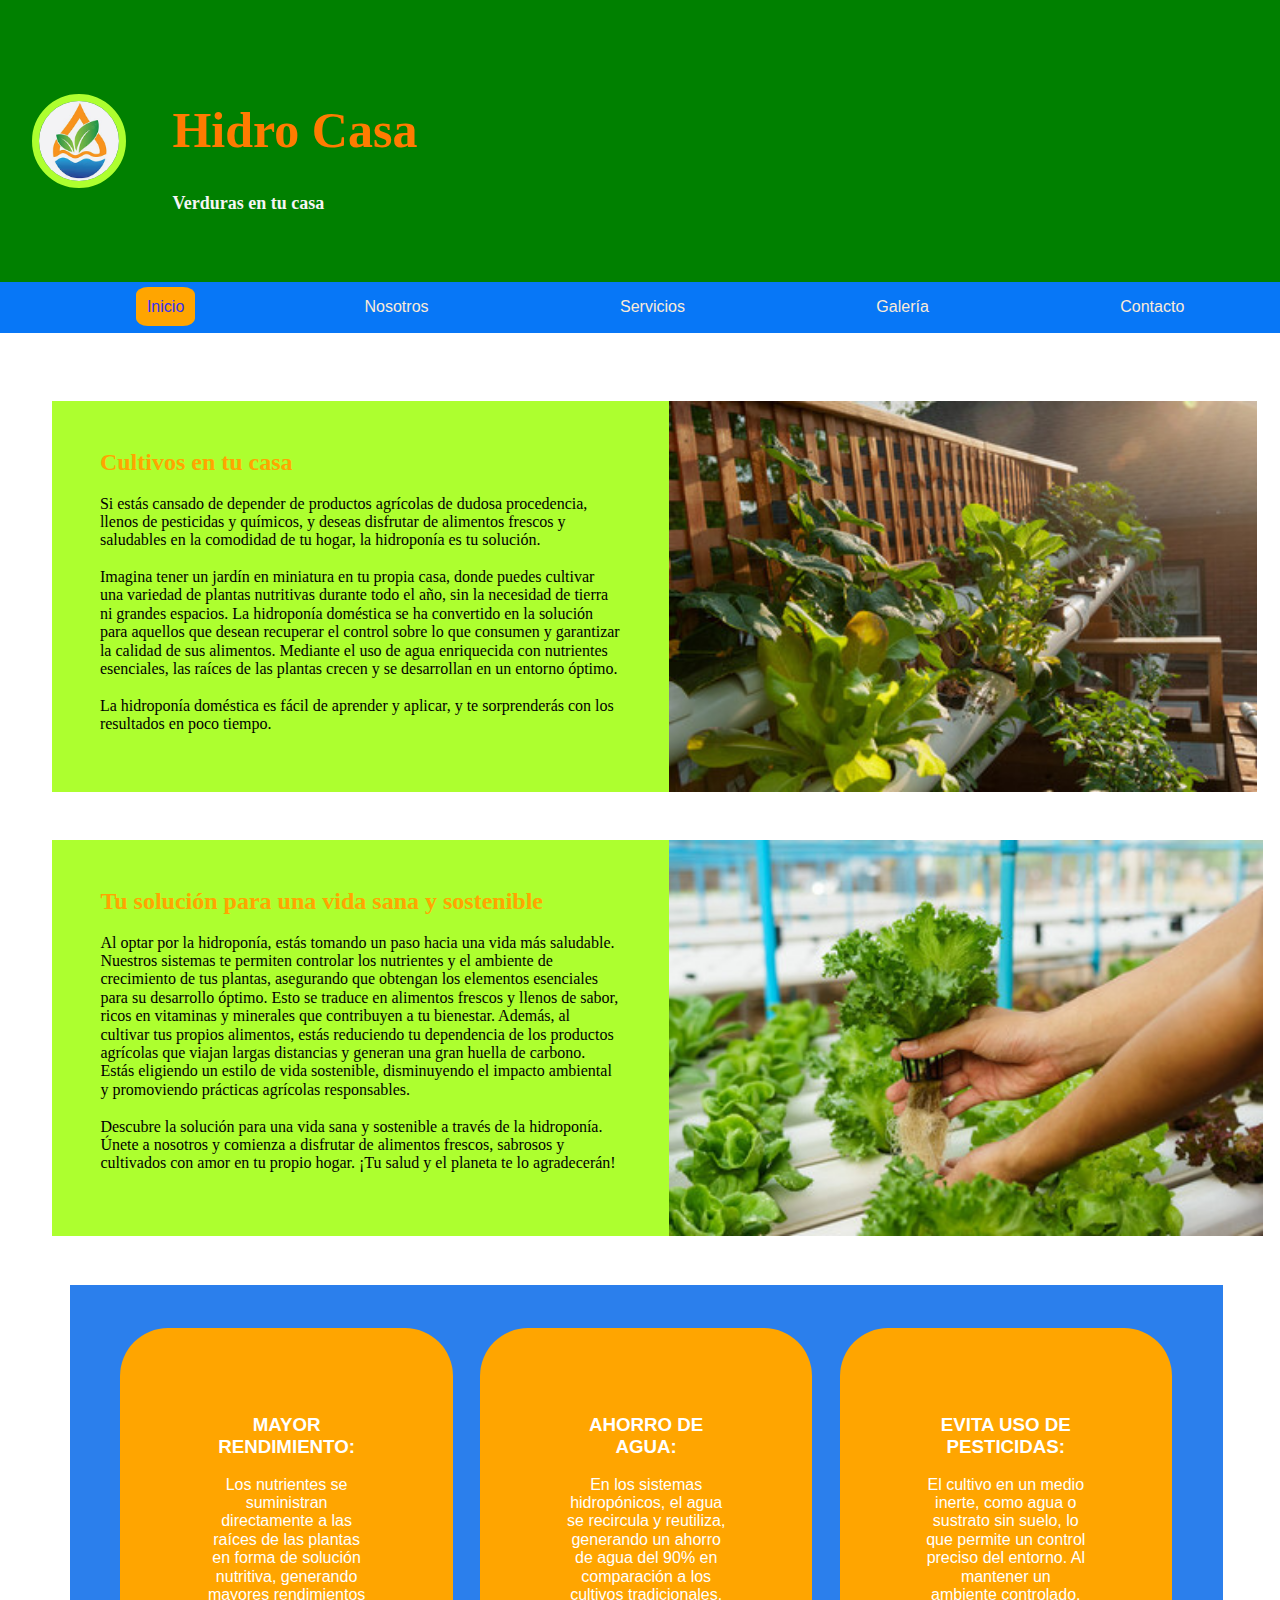
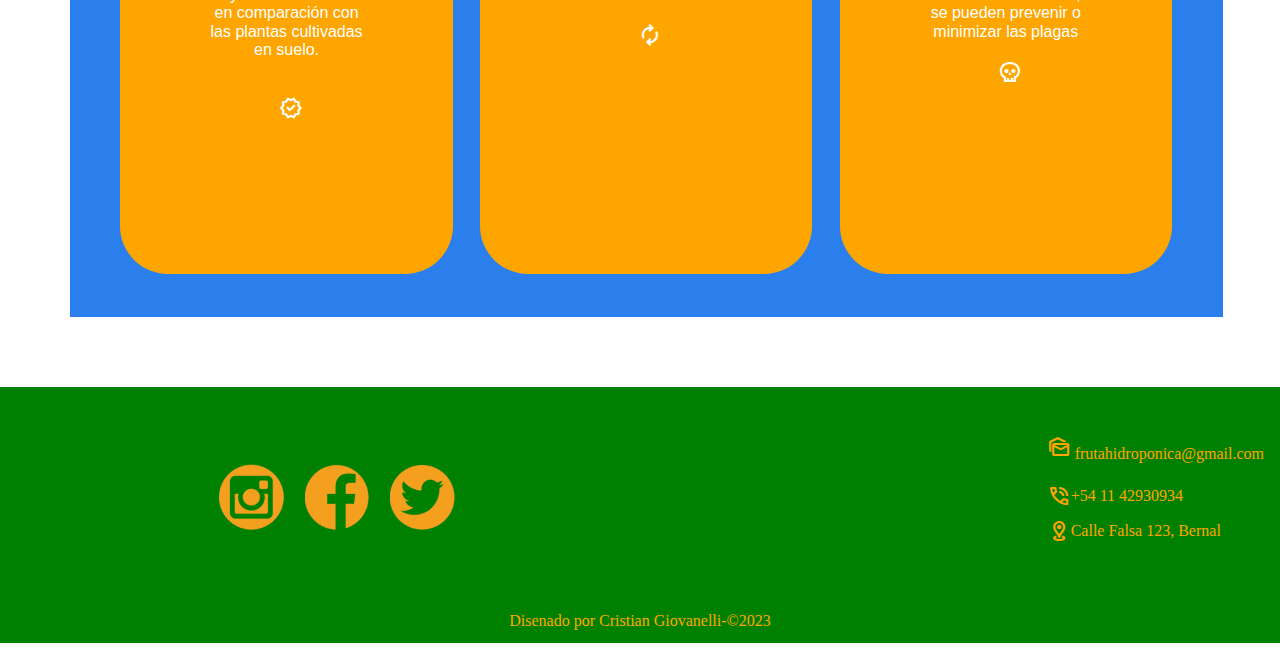
<file: index.html>
<html lang="en">

<head>
  <meta charset="UTF-8">
  <meta http-equiv="X-UA-Compatible" content="IE=edge">
  <meta name="viewport" content="width=device-width, initial-scale=1.0">
  <link rel="icon" href="./imagenes hidroponia/LOGO PNG.png">
  <title>HIDRO CASA</title>

  <!--NORMALIZE.CSS-->
  <link rel="stylesheet" href="../CSS/normalize.css">
  <!--CSS-->
  <link rel="stylesheet" type="text/css" href="./CSS/proyectofinal2.css">

  <!--GOOGLE FONTS-->
  <link rel="stylesheet"
    href="https://fonts.googleapis.com/css2?family=Material+Symbols+Outlined:opsz,wght,FILL,GRAD@20..48,100..700,0..1,-50..200" />


</head>

<body>

  <header>
    <div class="logo">
      <img src="./imagenes hidroponia/Logo hidroponia.jpg" alt="Logo de la marca" class="logo-img">
    </div>
    <div class="texto">
      <h1>Hidro Casa</h1>
      <h2>Verduras en tu casa</h2>
    </div>
  </header>

  <!-- DESARROLLO DE MENU -->

  <nav class="holder">
    <ul class="contenedorNav">
      <li> <a class="activo" href="../index.html">Inicio</a></li>
      <li> <a href="./HTML/nosotrospf.html">Nosotros</a></li>
      <li> <a href="./HTML/serviciospf.html">Servicios</a></li>
      <li> <a href="./HTML/galeria.html">Galería</a></li>
      <li> <a href="./HTML/contactopf.html">Contacto</a></li>
    </ul>
  </nav>




  </nav>

  <!-- DESARROLLO DE MAIN -->

  <main>

    <div class="ContenedorMain">
      <div class="ContenedorTexto">
        <h2>Cultivos en tu casa</h2>
        <br>
        <p> Si estás cansado de depender de productos agrícolas de dudosa procedencia, llenos de pesticidas y químicos, y deseas disfrutar de alimentos frescos y saludables en la comodidad de tu hogar, la hidroponía es tu solución.
          <br>
          <br>

          Imagina tener un jardín en miniatura en tu propia casa, donde puedes cultivar una variedad de plantas nutritivas durante todo el año, sin la necesidad de tierra ni grandes espacios. La hidroponía doméstica se ha convertido en la solución para aquellos que desean recuperar el control sobre lo que consumen y garantizar la calidad de sus alimentos.
          
           Mediante el uso de agua enriquecida con nutrientes esenciales, las raíces de las plantas crecen y se desarrollan en un entorno óptimo. 
           <br>
           <br>
           La hidroponía doméstica es fácil de aprender y aplicar, y te sorprenderás con los resultados en poco tiempo. </p>
      </div>

      <div class="ContenedorIzquierda1">
        <img src="./imagenes hidroponia/hogar.jpg" alt="fotoh">
      </div>
    </div>





    <div class="ContenedorMain">
      <div class="ContenedorTexto">
        <h2>Tu solución para una vida sana y sostenible</h2>
        <br>
        <p>Al optar por la hidroponía, estás tomando un paso hacia una vida más saludable. Nuestros sistemas te permiten controlar los nutrientes y el ambiente de crecimiento de tus plantas, asegurando que obtengan los elementos esenciales para su desarrollo óptimo. Esto se traduce en alimentos frescos y llenos de sabor, ricos en vitaminas y minerales que contribuyen a tu bienestar.

          Además, al cultivar tus propios alimentos, estás reduciendo tu dependencia de los productos agrícolas que viajan largas distancias y generan una gran huella de carbono. Estás eligiendo un estilo de vida sostenible, disminuyendo el impacto ambiental y promoviendo prácticas agrícolas responsables.
          
             <br> 
             <br>      
          Descubre la solución para una vida sana y sostenible a través de la hidroponía. Únete a nosotros y comienza a disfrutar de alimentos frescos, sabrosos y cultivados con amor en tu propio hogar. ¡Tu salud y el planeta te lo agradecerán!
      </div>

      <div class="ContenedorIzquierda2">
        <img src="./imagenes hidroponia/canastitas.jpg" alt="Cultivos hidroppnicos">
      </div>
    </div>





    

    <div class="textol">

      <div class="CapsulasAmbientales">
        <h3>MAYOR RENDIMIENTO:</h3>
        <br>
        <span>Los nutrientes se suministran directamente a las raíces de las plantas en forma de solución nutritiva,
          generando mayores rendimientos en comparación con las plantas cultivadas en suelo.</span>

        <br>
        <br>
        <br>

        <div class="rendimiento">
          <span class="material-symbols-outlined">
            verified
          </span>
        </div>
      </div>


      <div class="CapsulasAmbientales">
        <h3>AHORRO DE AGUA:</h3>
        <br>
        <span> En los sistemas hidropónicos, el agua se recircula y reutiliza, generando un ahorro de agua del 90% en comparación a los cultivos tradicionales.
       </span>
        <br>
        <br>

        <div class="ReutilizaAgua">
          <span class="material-symbols-outlined">
            autorenew
          </span>
        </div>

      </div>

      <div class="CapsulasAmbientales">
        <h3>EVITA USO DE PESTICIDAS:</h3>
        <br>
        <span>El cultivo en un medio inerte, como agua o sustrato sin suelo, lo que permite un control preciso del
          entorno. Al mantener un ambiente controlado, se pueden prevenir o minimizar las plagas </span>
        <br>
        <br>


        <div class="calaquita">
          <span class="material-symbols-outlined">
            skull
          </span>
        </div>
      </div>



    </div>


  </main>










  <!-- inicio DE FOOTER -->
  <footer>

    <div class="ContContacto">
      <div class="ContRedesSociales">
        <a class="IconosRedes" href="https://www.instagram.com/">
          <img src="./imagenes hidroponia/IstaOrangepng.png" alt="Instagram Logo">
        </a>

        <a class="IconosRedes" href="https://www.facebook.com/">
          <img src="./imagenes hidroponia/FacebppkOrange.png" alt="Facebook logo">
        </a>

        <a class="IconosRedes" href="https://www.twitter.com">
          <img src="./imagenes hidroponia/OrangeBirdpng.png" alt="Twitter Logo">
        </a>

      </div>


      <div class="DatosContactoFooter">

        <div class="ContMail">
          <span class="material-symbols-outlined">
            mark_as_unread
          </span>

          <span class="ClikAca">
            frutahidroponica@gmail.com
          </span>


        </div>


        <div class="ContactoTel">

          <span class="material-symbols-outlined">
            phone_in_talk
          </span>

          <span>
            +54 11 42930934
          </span>
        </div>

        <div class="DireccionFisica">

          <span class="material-symbols-outlined">
            distance
            </span>

          <span>
          Calle Falsa 123, Bernal
          </span>
        </div>

      </div>

    </div>



    </div>

    <div class="DatosProgramador">
      <span>
        Disenado por Cristian Giovanelli-&copy;2023
      </span>


    </div>

  </footer>



  
</body>

</html>
</file>
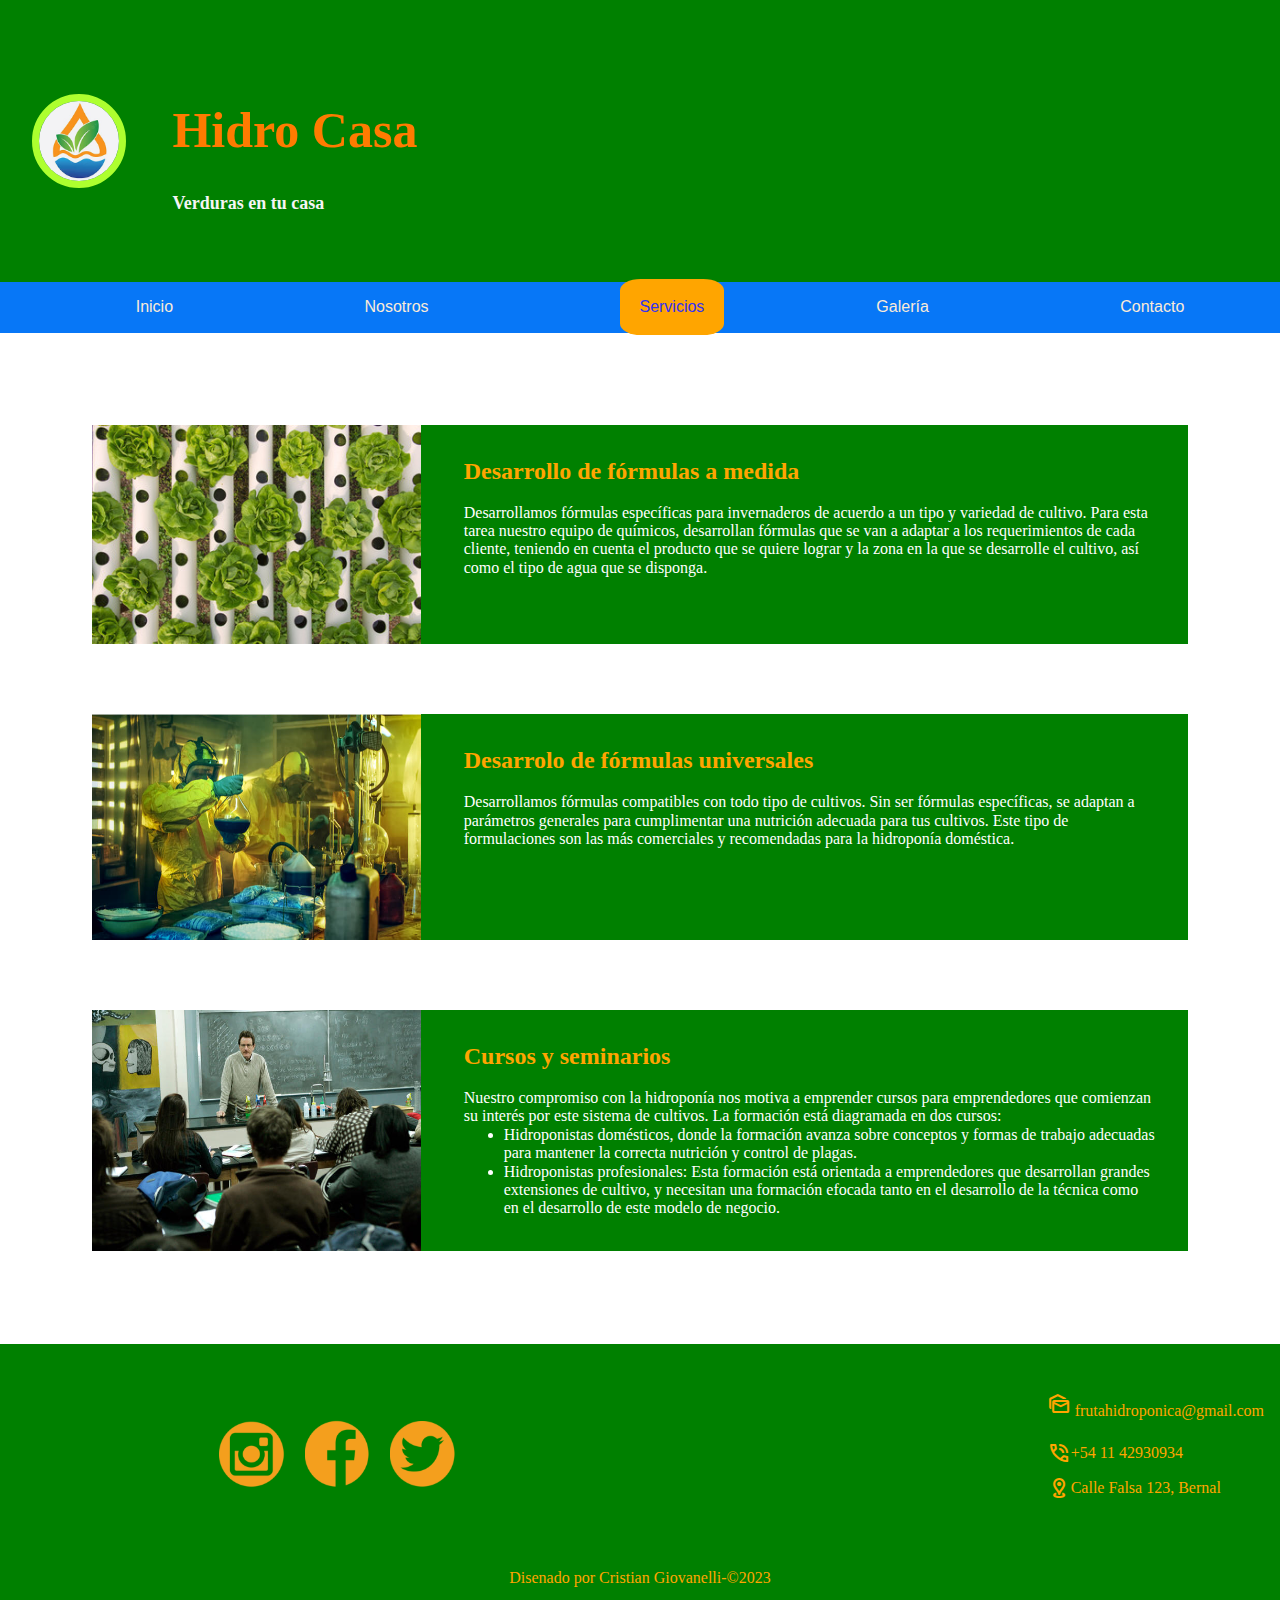
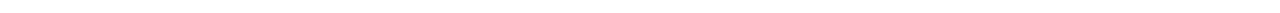
<file: HTML/serviciospf.html>
<html lang="en">

<head>
  <meta charset="UTF-8">
  <meta http-equiv="X-UA-Compatible" content="IE=edge">
  <meta name="viewport" content="width=device-width, initial-scale=1.0">
  <link rel="icon" href="../imagenes hidroponia/LOGO PNG.png">
  <title>Hidro Casa</title>

  <!--NORMALIZE.CSS-->
  <link rel="stylesheet" href="../CSS/normalize.css">
  <!--CSS-->
  <link rel="stylesheet" type="text/css" href="../CSS/proyectofinal2.css">

  <!--GOOGLE FONTS-->
  <link rel="stylesheet"
    href="https://fonts.googleapis.com/css2?family=Material+Symbols+Outlined:opsz,wght,FILL,GRAD@20..48,100..700,0..1,-50..200" />


</head>

<body>

  <header>
    <div class="logo">
      <img src="../imagenes hidroponia/Logo hidroponia.jpg" alt="Logo de la marca" class="logo-img">
    </div>
    <div class="texto">
      <h1>Hidro Casa</h1>
      <h2>Verduras en tu casa</h2>
    </div>
  </header>

  <!-- DESARROLLO DE MENU -->

  <nav class="holder">
    <ul>
      <div class="contenedorNav">
        <li> <a href="../index.html">Inicio</a></li>
        <li> <a href="./nosotrospf.html">Nosotros</a></li>
        <li> <a class="activo" href="./serviciospf.html">Servicios</a></li>
        <li> <a href="./galeria.html">Galería</a></li>
        <li> <a href="./contactopf.html">Contacto</a></li>
      </div>

    </ul>




  </nav>

  <!-- DESARROLLO DE MAIN -->

  <main>

    <div class="contservicios">

      <div class="servicios">
        <img src="../imagenes hidroponia/lechugas hidro.jpg" alt="">
        <div class="Texto">
          <h2>Desarrollo de fórmulas a medida </h2>
          <br>
          <span>Desarrollamos fórmulas específicas para invernaderos de acuerdo a un tipo y variedad de cultivo. Para
            esta tarea nuestro equipo de químicos, desarrollan fórmulas que se van a adaptar a los requerimientos de
            cada cliente, teniendo en cuenta el producto que se quiere lograr y la zona en la que se desarrolle el cultivo, así como el tipo de agua que se disponga.</span>

        </div>



      </div>

      <div class="servicios">

        <img src="../imagenes hidroponia/Laboratorio.jpg" alt="Bidón Comercial">
        <div class="Texto">

          <h2>Desarrolo de fórmulas universales</h2>
          <br>
          <span>Desarrollamos fórmulas compatibles con todo tipo de cultivos. Sin ser fórmulas específicas, se adaptan a
            parámetros generales para cumplimentar una nutrición adecuada para tus cultivos. Este tipo de formulaciones
            son las más comerciales y recomendadas para la hidroponía doméstica.</span>
        </div>


      </div>

      <div class="servicios">

        <img src="../imagenes hidroponia/clase.jfif" alt="FotoCeoenClase">

        <div class="Texto">
          <h2>Cursos y seminarios</h2>
          <br>
          <span>Nuestro compromiso con la hidroponía nos motiva a emprender cursos para emprendedores que comienzan su
            interés por este sistema de cultivos. La formación está diagramada en dos cursos:


            <ul>
              <li>Hidroponistas domésticos, donde la formación avanza sobre conceptos y formas de trabajo adecuadas para
                mantener la correcta nutrición y control de plagas.</li>
              <li>Hidroponistas profesionales: Esta formación está orientada a emprendedores que desarrollan grandes
                extensiones de cultivo, y necesitan una formación efocada tanto en el desarrollo de la técnica como en
                el desarrollo de este modelo de negocio.</li>

            </ul>

          </span>
        </div>


      </div>
    </div>

  </main>










  <!-- DESARROLLO DE FOOTER -->
  <footer>

    <div class="ContContacto">
      <div class="ContRedesSociales">
        <a class="IconosRedes" href="https://www.instagram.com/">
          <img src="../imagenes hidroponia/IstaOrangepng.png" alt="Instagram Logo">
        </a>

        <a class="IconosRedes" href="https://www.facebook.com/">
          <img src="../imagenes hidroponia/FacebppkOrange.png" alt="Facebook logo">
        </a>

        <a class="IconosRedes" href="https://www.twitter.com">
          <img src="../imagenes hidroponia/OrangeBirdpng.png" alt="Twitter Logo">
        </a>

      </div>


      <div class="DatosContactoFooter">

        <div class="ContMail">
          <span class="material-symbols-outlined">
            mark_as_unread
          </span>

          <span>
            frutahidroponica@gmail.com
          </span>


        </div>


        <div class="ContactoTel">

          <span class="material-symbols-outlined">
            phone_in_talk
          </span>

          <span>
            +54 11 42930934
          </span>
        </div>


        <div class="DireccionFisica">

          <span class="material-symbols-outlined">
            distance
          </span>

          <span>
            Calle Falsa 123, Bernal
          </span>
        </div>


      </div>

    </div>



    </div>

    <div class="DatosProgramador">
      <span>
        Disenado por Cristian Giovanelli-&copy;2023
      </span>


    </div>

  </footer>



  <script src="../JS/cursos.js"></script>
</body>

</html>
</file>
<file: CSS/proyectofinal2.css>
* {
  margin: 0%;
}

/* HEADER */
header {
  display: flex;
  align-items: center;
  background-color: green;
  padding: 2em;
}


header .logo img {
  width: 80px;
  height: 80px;
  border-radius: 30em;
  border: 2px solid #000000;
  border: 3em;

}

header .logo .logo-img {
  border: 7px solid greenyellow;
}


.texto {
  margin-left: 10px;
  background-color: green;
}

header .texto h1 {

  font-size: 50px;
  color: rgb(255, 123, 0);
}


header .texto h2 {

  font-size: 18px;
  color: whitesmoke;
  font-family: 'Caveat', cursive;

}
/* FIN HEADER */

/* INICIO NAV */


nav.holder {
  background-color: rgb(7, 119, 247);
  margin: 0;
}




nav .contenedorNav {
  display: flex;
  justify-content: space-around;
  background-color: rgb(7, 119, 247);
  padding-top: 1em;
  padding-bottom: 1em;
  list-style: none;
  flex-wrap: wrap;
  font-family: 'Open Sans', sans-serif;

}

nav .contenedorNav a {
  text-decoration: none;
  color: antiquewhite;
}


nav ul li a:hover {
  background-color: greenyellow;
  padding: 20%;
  border-radius: 20%;
  color: green;
}

nav ul li a.activo {
  background-color: orange;
  padding: 30%;
  border-radius: 20%;
  color: rgb(50, 50, 243);

}

@media (max-width: 950px) {

  nav ul li a.activo {
    background-color: orange;
    padding-top: 10%;
    padding-bottom: 10%;
    padding-left: 0;
    padding-right: 0;
    border-radius: 20%;
    color: rgb(80, 80, 104);

  }

  nav ul li a:hover {
    background-color: greenyellow;
    padding-top: 10%;
    padding-bottom: 10%;
    padding-left: 0;
    padding-right: 0;
    border-radius: 20%;
    color: green;
  }

  nav .contenedorNav {
    display: flex;
    justify-content: space-evenly;
    background-color: rgb(7, 119, 247);
    padding-top: 1em;
    padding-bottom: 1em;

    list-style: none;
    flex-wrap: wrap;

  }

}

/*------- FIN NAV ------*/


/* ----INICIO INDEX---- */


@media (max-width:950px) {



  main .ContenedorMain {
    display: flex;
    flex-direction: column;
    margin-left: 0;
    margin-right: 0;
    justify-content: center;
    align-items: center;


  }




  .ContenedorMain .ContenedorTexto {
    margin-bottom: 20px;
    text-align: left;
  }

  .ContenedorMain .ContenedorIzquierda1,
  .ContenedorMain .ContenedorIzquierda2 {
    margin-bottom: 20px;
    display: flex;
    width: 51%;
    display: flex;
    justify-content: center;

  }



  .textol .CapsulasAmbientales {
    margin-bottom: 3%;
    width: 800px;
    background-color: blueviolet;
  }




}








.body {
  font-family: Arial, Helvetica, sans-serif;
  font-size: 16em;
  background-color: antiquewhite;
}

main .ContenedorMain {
  display: flex;
  flex-wrap: wrap;
  justify-content: center;
  margin-top: 3em;
  margin-right: 16%;
}

main .ContenedorTexto {
  width: 50%;
  justify-content: center;
  background-color: greenyellow;
  padding: 3em;
  text-align: left;
}

main .ContenedorIzquierda2 img {
  justify-content: center;
  width: 165%;
  margin-top: auto;
  margin-right: 8%;


}

main .contenedorIzquierda1 img {

  height: 100%;
  width: 163%;
  background-size: cover;
  background-position: center;
}

/* cápsulas */


main .textol {
  background-color: rgb(43, 127, 236);
  font-family: Verdana, Geneva, Tahoma, sans-serif;
  color: white;
  display: flex;
  margin-top: 4%;
  margin-bottom: 4%;
  margin-right: 3%;
  margin-left: 4%;
  flex-wrap: wrap;
  justify-content: space-around;
  padding: 3%;

}



main .textol .CapsulasAmbientales {
  background-color: orange;
  border-radius: 3em;
  padding-top: 8%;
  padding-bottom: 10%;
  padding-left: 8%;
  padding-right: 8%;
  font-size: 100%;
  margin-top: 0.5%;
  margin-bottom: 0.5%;
  justify-content: space-around;
  flex-wrap: wrap;
  height: 22em;
  width: 10em;

}


main .calaquita,
.rendimiento,
.ReutilizaAgua {
  margin-left: 45%;
  display: flex;
  align-items: center;
  margin-bottom: 1%;

}





/* ----FIN INDEX----- */


/* ----------------INICIO NOSOTROS ----------*/




.nosotros .perfil {
  text-align: center;
  background-color: greenyellow;
  margin: 3%;
  padding: 3%;

}

.perfil img {
  border-radius: 50%;
  width: 150px;
  height: 150px;
  object-fit: cover;
}

.nosotros .perfil h5,
.perfil h6,
.perfil p {
  text-align: center;
}

.perfil h5 {
  font-size: 24px;
  color: orange;
}

.perfil h6 {
  font-size: 15px;
  color: rgb(99, 99, 248);
}


main .ContTextoFotoHistoria {
  display: flex;
  flex-direction: column;
  align-items: center;
  text-align: left;
  margin-top: 20px;

}

.ContTextoFotoHistoria img {
  max-width: 100%;
  height: auto;
  margin-bottom: 20px;
}

.ContenedorHistoriaTexto,
.nuestroequipo {
  width: 100%;
  max-width: 600px;
}

.ContenedorHistoriaTexto h2 {
  margin-bottom: 10px;
  text-align: center;
}

.ContenedorHistoriaTexto p {
  margin-bottom: 20px;
}




main {
  text-align: center;
  padding: 20px;
}

.nuestroequipo h2 {
  margin-bottom: 10px;
  text-align: center;
}

.nuestroequipo {
  margin-top: 10%;
}



/* ----------------FIN NOSOTROS ----------*/


/* ---------INICIO SERVICIOS -----------*/
h2 {
  color: orange;
}

main .contservicios .servicios {
  color: white;
  background-color: green;
  margin: 3%;
  display: flex;
  text-align: left;

}

.contservicios {
  background-color: white;
  padding: 1%;
  margin: 2%;
  display: flex;
  flex-wrap: wrap;
}

.contservicios img {
  width: 30%;
  height: auto;


}



.Texto {
  gap: 10px;
  padding: 3%;

}

@media (max-width:950px) {

  .servicios {
    display: flex;
    justify-content: center;
    flex-wrap: wrap;
  }



  .contservicios img {
    width: 50%;
    height: auto;
    padding: 2%;


  }





}


/* ----------------FIN SERVICIOS ----------*/








/* ----------------INICIO GALERIA ----------*/
main .Contgaleria {
  margin: 3%;
  margin-bottom: 10%;
  background-color: greenyellow;
}

main .Contgaleria .FotosGaleria {
  display: flex;
  flex-wrap: wrap;
  justify-content: center;
}

main .Contgaleria .FotosGaleria img {
  height: 200px;
  margin: 0.9%;

}

/* ----------------FIN GALERIA ----------*/


/* ----------------INICIO CONTACTO ----------*/

main .PaginaDatosContacto {
  display: flex;
  margin: 2%;
  padding: 3%;


}

input[type="number"]::-webkit-inner-spin-button,
input[type="number"]::-webkit-outer-spin-button {
  -webkit-appearance: none;
  margin: 0;

}

.entrada1 {
  text-align: right;
  margin-bottom: 2%;
}

.mapa {
  margin-left: 3%;
  background-color: greenyellow;
  display: flex;
  align-items: center;
  padding: 6%;
}






main .ContenedorForm .entrada {

  margin: 5%;
}


main .ContenedorForm {
  background-color: green;
  width: 30%;
  height: 10%;
  color: whitesmoke;
  padding: 2%;
  display: flex;
  align-items: center;
}

main .compradoresVIP {
  background-color: orange;
  border-radius: 2%;
  padding: 3%;
  text-align: left;
}

textarea {
  resize: none;
  color: green;
  width: 100%;
  height: 30%;
  background-color: greenyellow;
}

form input {
  background-color: greenyellow;
  color: green;
}



form .compradoresVIP input {
  background-color: white;
}

form .ContBonton .botonazo {
  margin: 5%;
}

form .ContBonton {
  display: flex;
  justify-content: center;

}

@media (max-width:950px) {

  main .ContenedorForm {
    background-color: green;
    color: whitesmoke;
    width: 100%;
    display: flex;
    justify-content: center;
    align-items: center;
  }

  .mapa {
    margin-top: 3%;
    margin-bottom: 3%;
    margin-left: 0;
    background-color: greenyellow;
    display: flex;
    justify-content: center;


  }

  .PaginaDatosContacto {
    display: flex;
    justify-content: center;
    flex-wrap: wrap;
  }

  .entrada1 {
    display: flex;

    flex-direction: column;
    margin-top: 5%;

  }

  .entrada1 label {
    text-align: center;

  }


}



/* ----------------FIN CONTACTO ----------*/





/* -----INICIO FOOTER----- */

footer {
  background-color: green;
  color: orange;

  margin-top: 1px;
  padding-bottom: 1%;
  margin-bottom: 1%;
  text-align: center;
}

footer .ContContacto {

  padding-top: 3em;
  display: flex;
  background-color: green;
  justify-content: space-between;
  align-items: center;
}

footer .ContRedesSociales a {

  flex-wrap: nowrap;
  background-color: green;
  padding-left: 1em;
  text-decoration: none;
}


footer .IconosRedes img {
  width: 10%;

}

footer .ContContacto .DatosContactoFooter {
  align-content: end;
  padding-right: 1em;

}



footer .ContactoTel {
  display: flex;
  justify-content: left;
  align-items: center;


}

footer .ContMail {
  align-items: center;
  margin-bottom: 1.3em;
}

footer .DireccionFisica {
  align-items: center;
  margin-bottom: 1.3em;
  margin-left: 0;
}

footer .DatosProgramador {
  padding-top: 3em;

}

.DireccionFisica {
  display: flex;
  justify-content: left;
  align-items: center;
  margin: 5%;
}

@media (max-width:950px) {


  .ContContacto {
    flex-direction: column;
    align-items: center;
    
  }

  .ContRedesSociales {
    flex: none;
    width: 100%;
  }


  .DatosContactoFooter {
    display: column;
    align-items: center;
    text-align: center;
    margin-top: 3%;
  }


  .ContMail,
  .DireccionFisica,
  .ContactoTel {
    margin-top: 7%;
  }


}


/* -----INICIO FOOTER----- */
</file>
